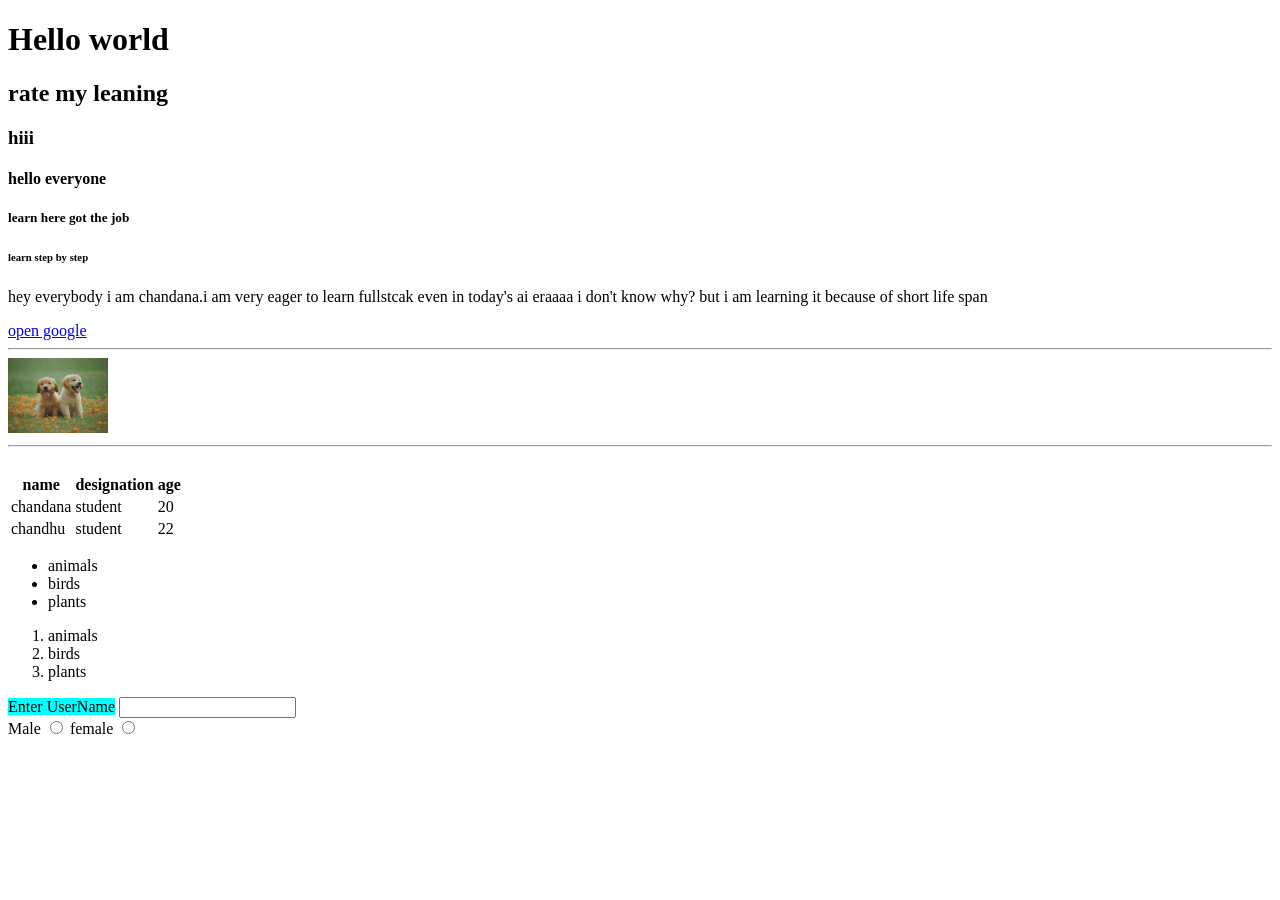
<file: day1/index.html>
<!DOCTYPE html>
<html lang="en">
<head>
    <meta charset="UTF-8">
    <meta name="viewport" content="width=device-width, initial-scale=1.0">
    <title>introduction</title>
    
</head>
<body>
    
   <h1>Hello world</h1>
   <h2>rate my leaning</h2>
   <h3>hiii</h3>
   <h4>hello everyone</h4>
   <h5>learn here got the job</h5>
   <h6>learn step by step</h6>
   <p>hey everybody i am chandana.i am very eager to learn fullstcak even in today's ai eraaaa i don't know why? but i am learning it because of short life span </p>
   <a target="_blank" href="https://www.google.com">open google</a><hr>
   <img src="web.jpg" alt="dog imagee" width="100px;
   height=100px;"><hr>
   <table>
    <thead>
    <tr>
        <th>name</th>
        <th>designation</th>
        <th>age</th>
    </tr>
    </thead>
    <tbody>
        <tr>
            <td>chandana</td>
            <td>student</td>
            <td>20</td>
        </tr>

        <br>
        <tr>
            <td>chandhu</td>
            <td>student</td>
            <td>22</td>
        </tr>
    </tbody>
    </table>
    <ul>
        <li>animals</li>
        <li>birds</li>
        <li>plants</li>
    </ul>
     <ol>
        <li>animals</li>
        <li>birds</li>
        <li>plants</li>
    </ol>
   <form action="post">
    <div>
        <label for="username" style="background-color: aqua;">Enter UserName</label>
        <input type="text" id="username" name="username">

    </div>
    <div>
        <label for="male">Male</label>
        <input type="radio" id="female" name="gender" value="Male">
         <label for="female">female</label>
        <input type="radio" id="female" name="gender" value="female">
        
    </div>
   </form>
</body>
</html>
</file>
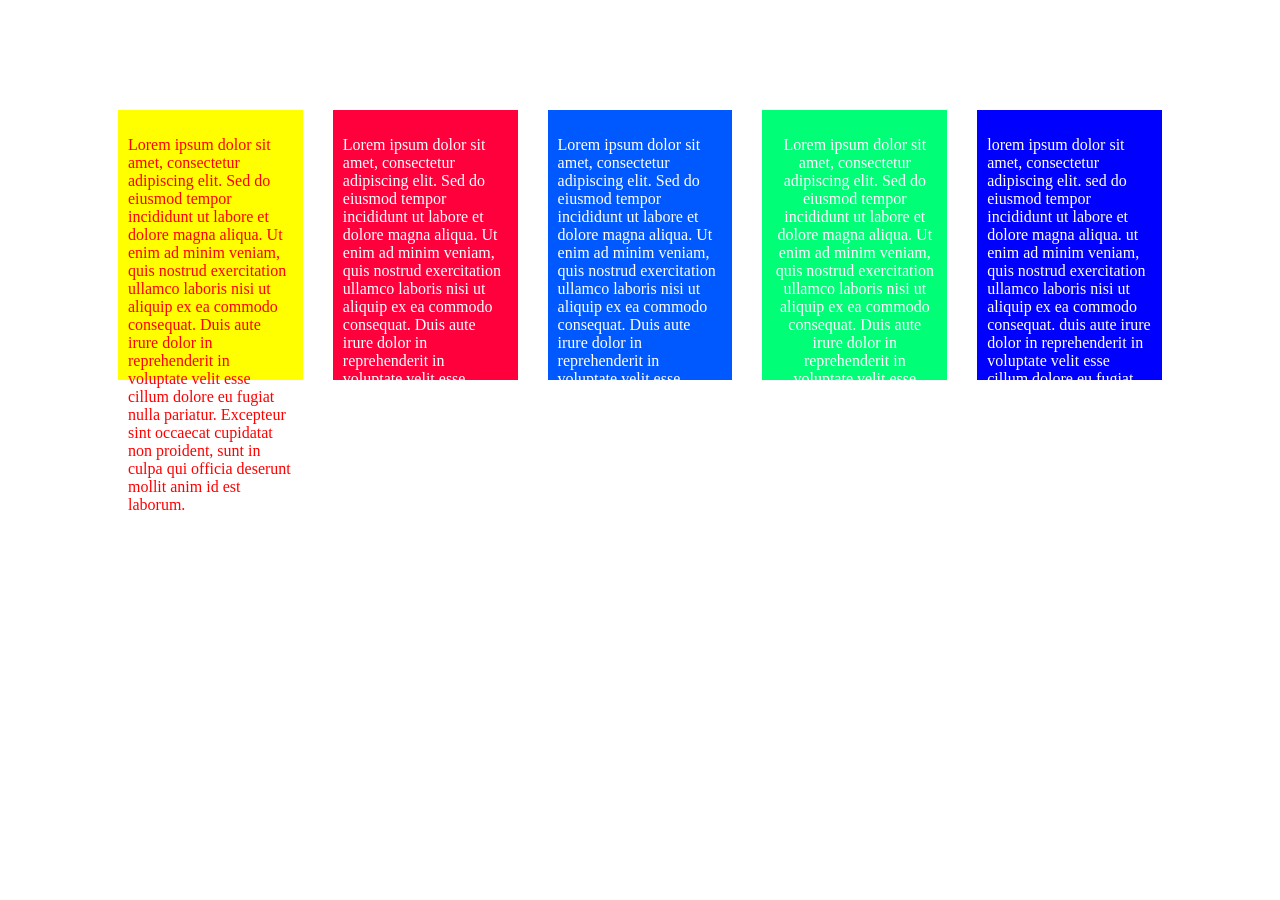
<file: day2/index.html>
<!DOCTYPE html>
<html lang="en">
<head>
    <meta charset="UTF-8">
    <meta name="viewport" content="width=device-width, initial-scale=1.0">
    <title>html and css application</title>
    <link rel="stylesheet"  href="styles.css">
</head>
<body>
    <div class="container">
    <div class="box1">
        <p>Lorem ipsum dolor sit amet, consectetur adipiscing elit. Sed do eiusmod tempor incididunt ut labore et dolore magna aliqua. Ut enim ad minim veniam, quis nostrud exercitation ullamco laboris nisi ut aliquip ex ea commodo consequat. Duis aute irure dolor in reprehenderit in voluptate velit esse cillum dolore eu fugiat nulla pariatur. Excepteur sint occaecat cupidatat non proident, sunt in culpa qui officia deserunt mollit anim id est laborum.
</p>

    </div>
    <div class="box2">
        <p>Lorem ipsum dolor sit amet, consectetur adipiscing elit. Sed do eiusmod tempor incididunt ut labore et dolore magna aliqua. Ut enim ad minim veniam, quis nostrud exercitation ullamco laboris nisi ut aliquip ex ea commodo consequat. Duis aute irure dolor in reprehenderit in voluptate velit esse cillum dolore eu fugiat nulla pariatur. Excepteur sint occaecat cupidatat non proident, sunt in culpa qui officia deserunt mollit anim id est laborum.
</p>
    </div>
     <div class="box3">
        <p>Lorem ipsum dolor sit amet, consectetur adipiscing elit. Sed do eiusmod tempor incididunt ut labore et dolore magna aliqua. Ut enim ad minim veniam, quis nostrud exercitation ullamco laboris nisi ut aliquip ex ea commodo consequat. Duis aute irure dolor in reprehenderit in voluptate velit esse cillum dolore eu fugiat nulla pariatur. Excepteur sint occaecat cupidatat non proident, sunt in culpa qui officia deserunt mollit anim id est laborum.
</p>
    </div>
     <div class="box4">
        <p>Lorem ipsum dolor sit amet, consectetur adipiscing elit. Sed do eiusmod tempor incididunt ut labore et dolore magna aliqua. Ut enim ad minim veniam, quis nostrud exercitation ullamco laboris nisi ut aliquip ex ea commodo consequat. Duis aute irure dolor in reprehenderit in voluptate velit esse cillum dolore eu fugiat nulla pariatur. Excepteur sint occaecat cupidatat non proident, sunt in culpa qui officia deserunt mollit anim id est laborum.
</p>
    </div>
     <div class="box5">
        <p>Lorem ipsum dolor sit amet, consectetur adipiscing elit. Sed do eiusmod tempor incididunt ut labore et dolore magna aliqua. Ut enim ad minim veniam, quis nostrud exercitation ullamco laboris nisi ut aliquip ex ea commodo consequat. Duis aute irure dolor in reprehenderit in voluptate velit esse cillum dolore eu fugiat nulla pariatur. Excepteur sint occaecat cupidatat non proident, sunt in culpa qui officia deserunt mollit anim id est laborum.
</p>
    </div>
    </div>
</body>
</html>
</file>
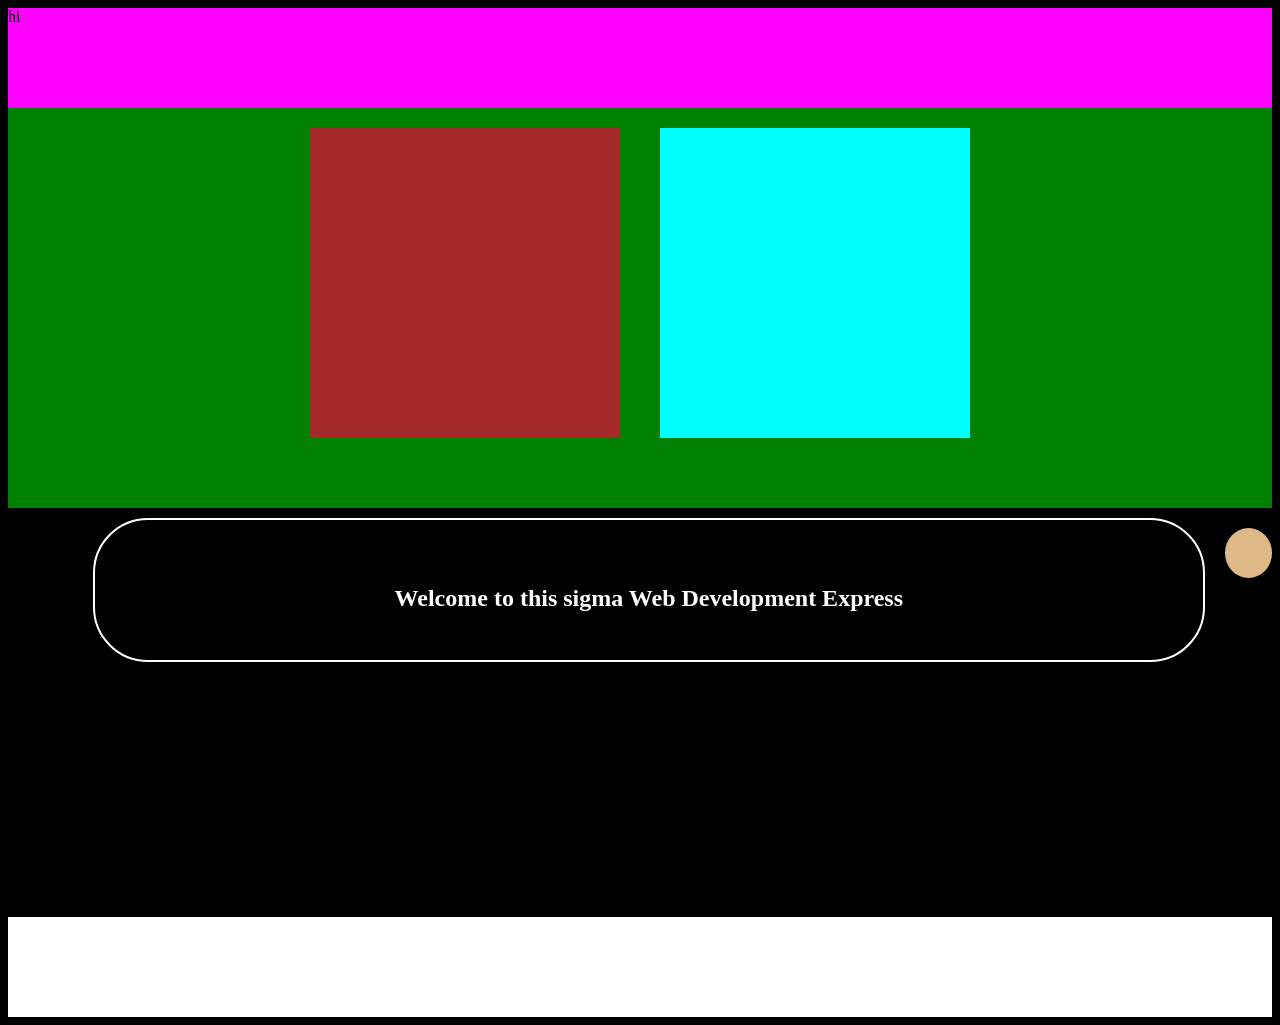
<file: day3/index.html>
<!DOCTYPE html>
<html lang="en">
<head>
    <meta charset="UTF-8">
    <meta name="viewport" content="width=device-width, initial-scale=1.0">
    <title>Document</title>
    <link rel="stylesheet" href="styles.css">
</head>
<body>
    <header>
        <nav class="navbar">hi</nav>
   </header>
   <main>
        <div class="card">
           <div class="box1"></div>
            <div class="box2"></div>
        </div>
        <div class="card1">
        <div class="box3"> 
            <h2>Welcome to this sigma Web Development Express</h2>
        </div>
        <div class="box5">
            
        </div>
       </div>
</main>
    
   <footer>
        <div class="box4">

        </div>
   </footer>
</body>
</html>
</file>
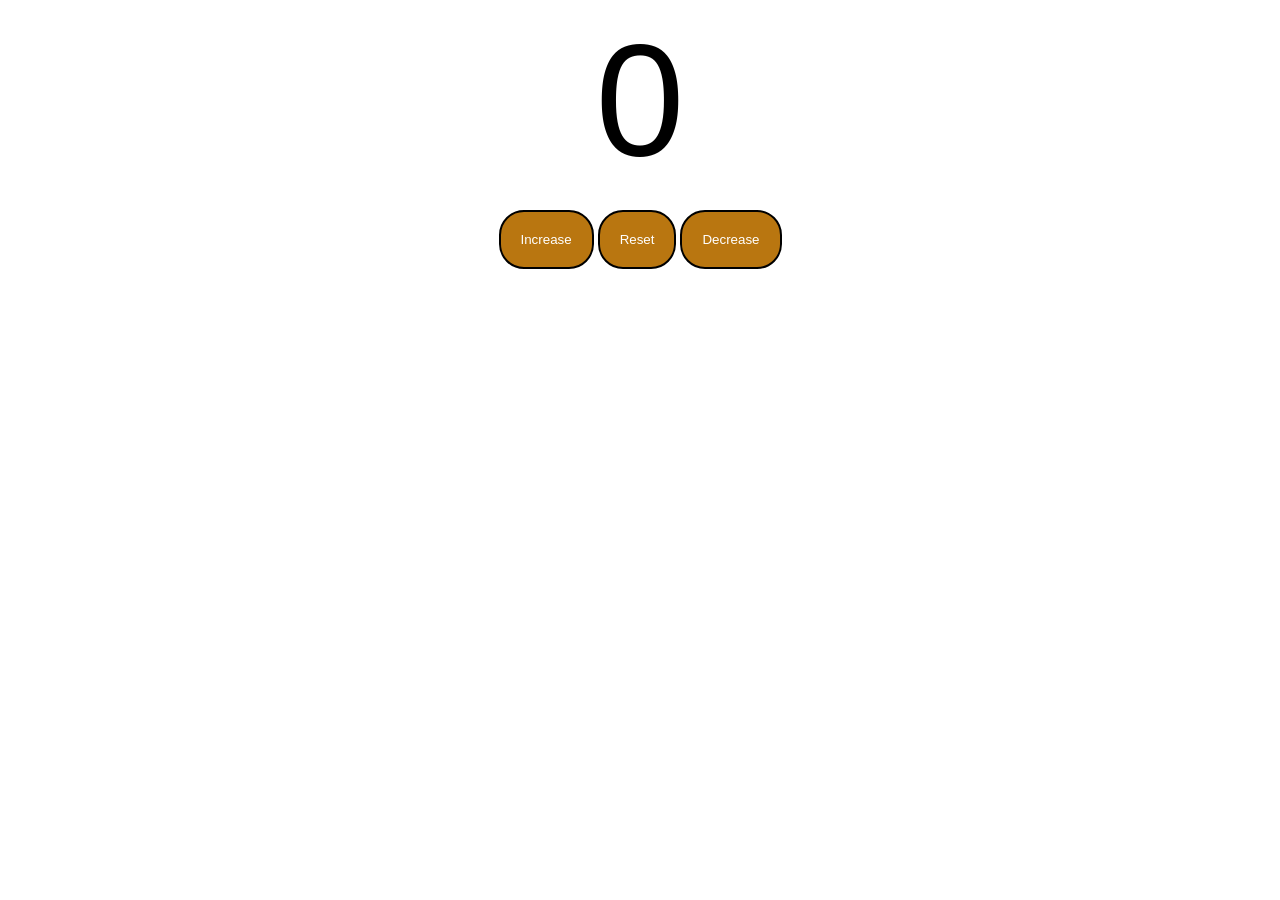
<file: day5/index.html>
<!DOCTYPE html>
<html lang="en">
<head>
    <meta charset="UTF-8">
    <meta name="viewport" content="width=device-width, initial-scale=1.0">
    <title>javascript</title>
    <link rel="Stylesheet" href="styles.css">
</head>
<body>
    
    <label id="counterval">0</label><br>
    <div id="container">
    <button id="mybtn1" class="buttons"> Increase</button>
    <button id="mybtn2" class="buttons">Reset</button>
    <button id="mybtn3" class="buttons">Decrease</button>
    </div>
    <script src="index.js"></script>
</body>
</html>
</file>
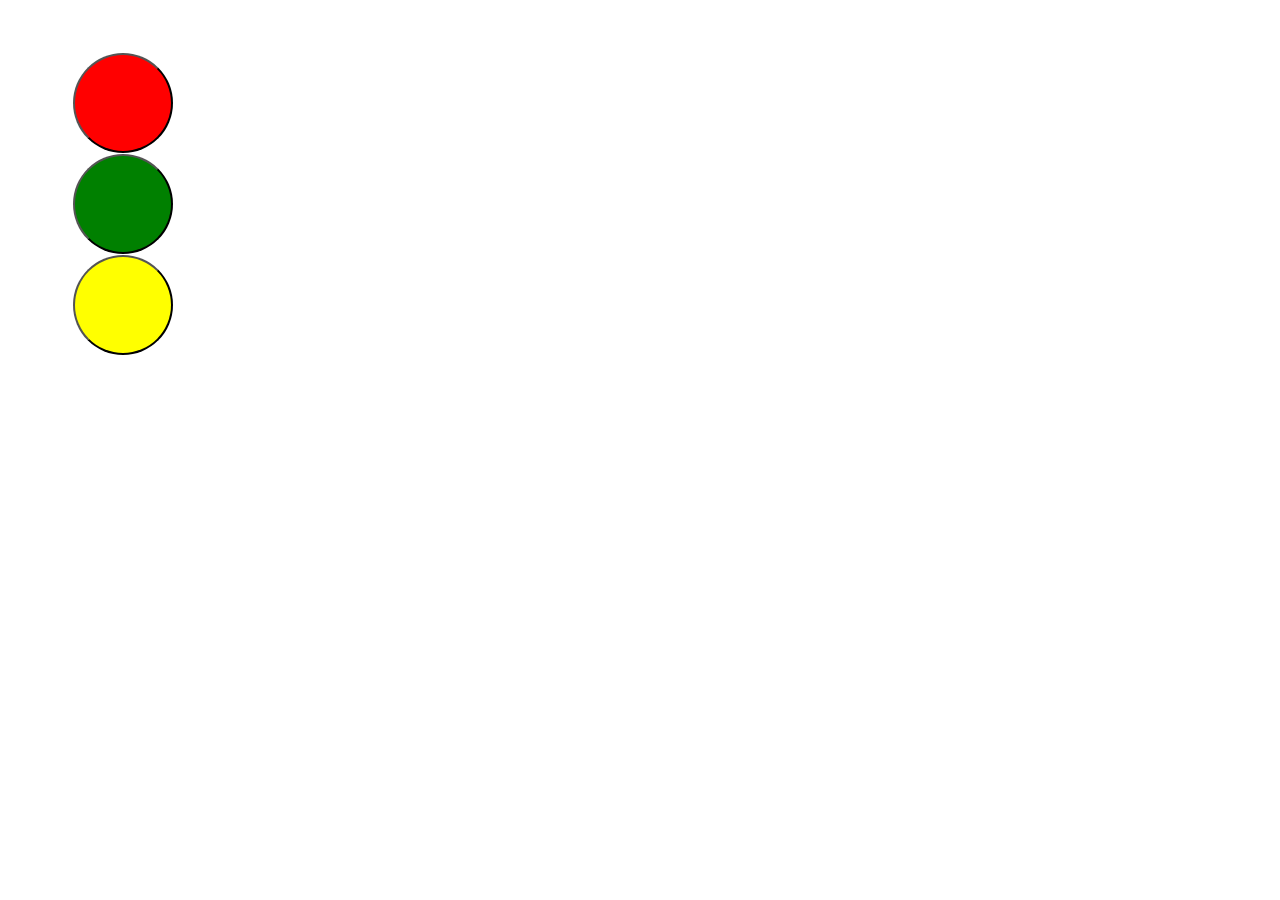
<file: day6/index.html>
<!DOCTYPE html>
<html lang="en">
<head>
    <meta charset="UTF-8">
    <meta name="viewport" content="width=device-width, initial-scale=1.0">
    <title>Document</title>
    <link rel="Stylesheet" href="styles.css">
</head>
<body>
    <div id="container">
    <button id="button1"></button><br>
    <button id="button2"></button><br>
    <button id="button3"></button><br>
    
    </div>
    <script src="index.js"></script>
</body>
</html>
</file>
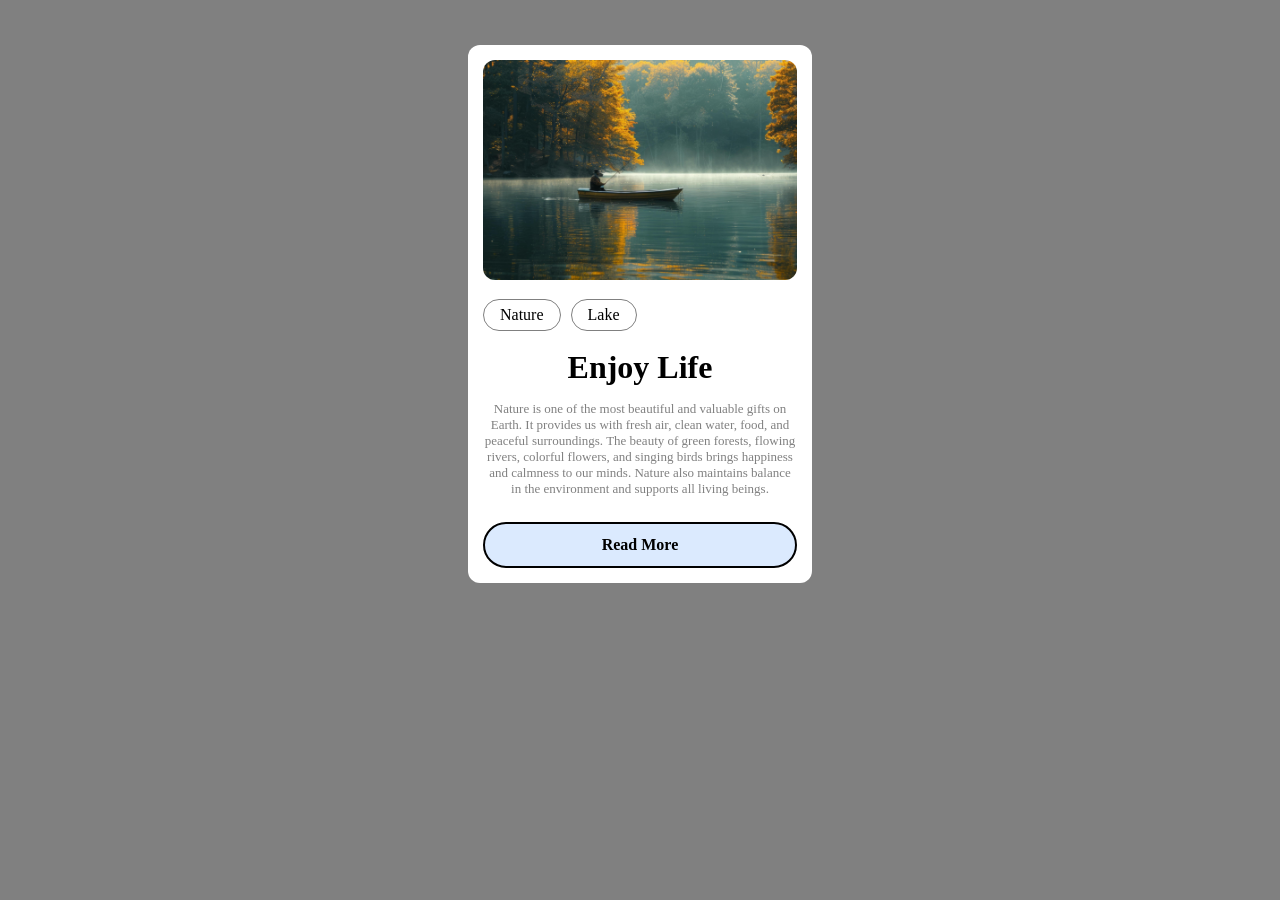
<file: project2/index.html>
<!DOCTYPE html>
<html lang="en">
<head>
    <meta charset="UTF-8">
    <meta name="viewport" content="width=device-width, initial-scale=1.0">
    <title>Document</title>
    <link rel="stylesheet" href="styles.css">
</head>
<body>
    <div class="box">
        <div class="image">
            <img src="nature.jpeg" height="200px" width="100px">
             </div>
            
           <div class="concen">
            <span>Nature</span>
            <span>Lake</span></div>
            <div class="content">
            <h2>Enjoy Life</h2>
             <p>Nature is one of the most beautiful and valuable gifts on Earth. It provides us with fresh air, clean water, food, and peaceful surroundings. The beauty of green forests, flowing rivers, colorful flowers, and singing birds brings happiness and calmness to our minds. Nature also maintains balance in the environment and supports all living beings. </p>
             </div>
             
             <div class="box4"><p>Read More</p></div>
        
        
    </div>
</body>
</html>
</file>
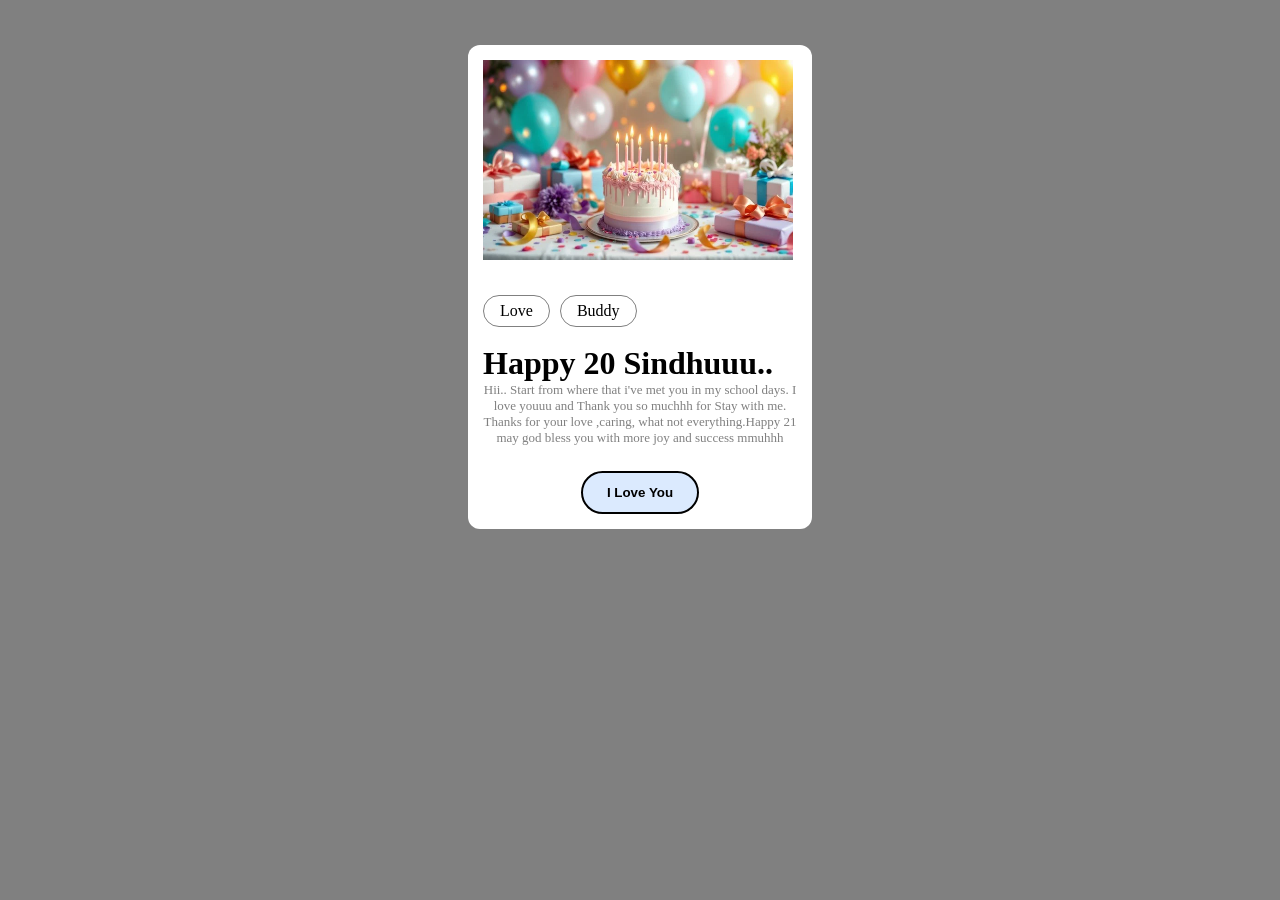
<file: day2/project3/index.html>
<!DOCTYPE html>
<html lang="en">
<head>
    <meta charset="UTF-8">
    <meta name="viewport" content="width=device-width, initial-scale=1.0">
    <title>Birthday card </title>
    <link rel="stylesheet" href="styles.css">
</head>
<body>
    <div class="card">
        <div class="image">
            <img src="cake.png" height="200px" width="310px">
        </div>
        <div class="wishh">
            <span>Love</span>
            <span>Buddy</span>
        </div>
        <div class="box1">
            <h1>Happy 20 Sindhuuu..</h1>
            <p>Hii.. Start from where that i've met you in my school days. I love youuu and Thank you so muchhh for Stay with me. Thanks for your love ,caring, what not everything.Happy 21 may god bless you with more joy and success mmuhhh</p>
        </div>
        <div class="box2"><BUTTON >I Love You</BUTTON></div>
    </div>
    
</body>
</html>
</file>
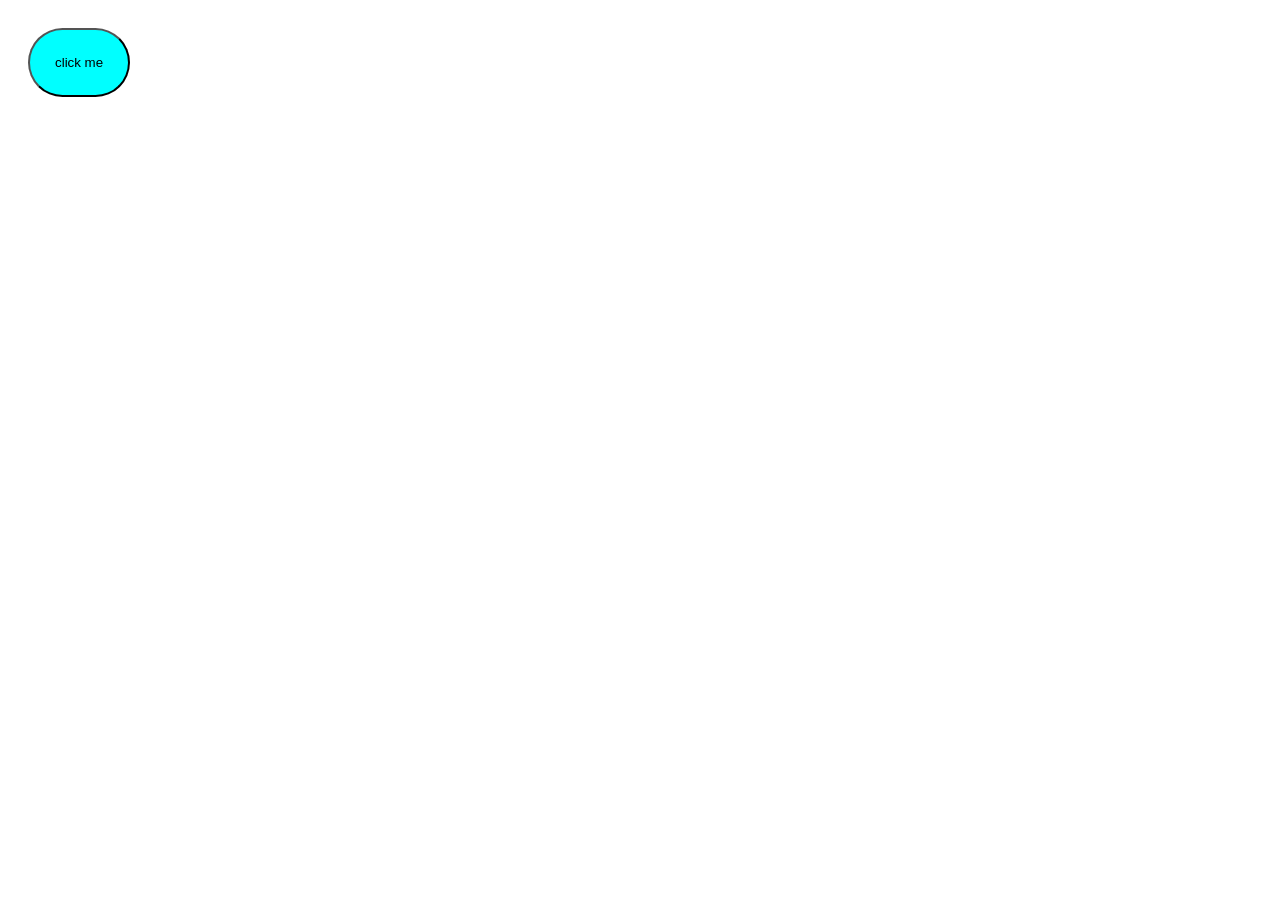
<file: day5/random/index.html>
<!DOCTYPE html>
<html lang="en">
<head>
    <meta charset="UTF-8">
    <meta name="viewport" content="width=device-width, initial-scale=1.0">
    <title>Document</title>
    <link rel="Stylesheet" href="styles.css">
</head>
<body>
    <button id="mybtn">click me </button>
    <label id="mylabel"></label>
    <script src="index.js"></script>
</body>
</html>
</file>
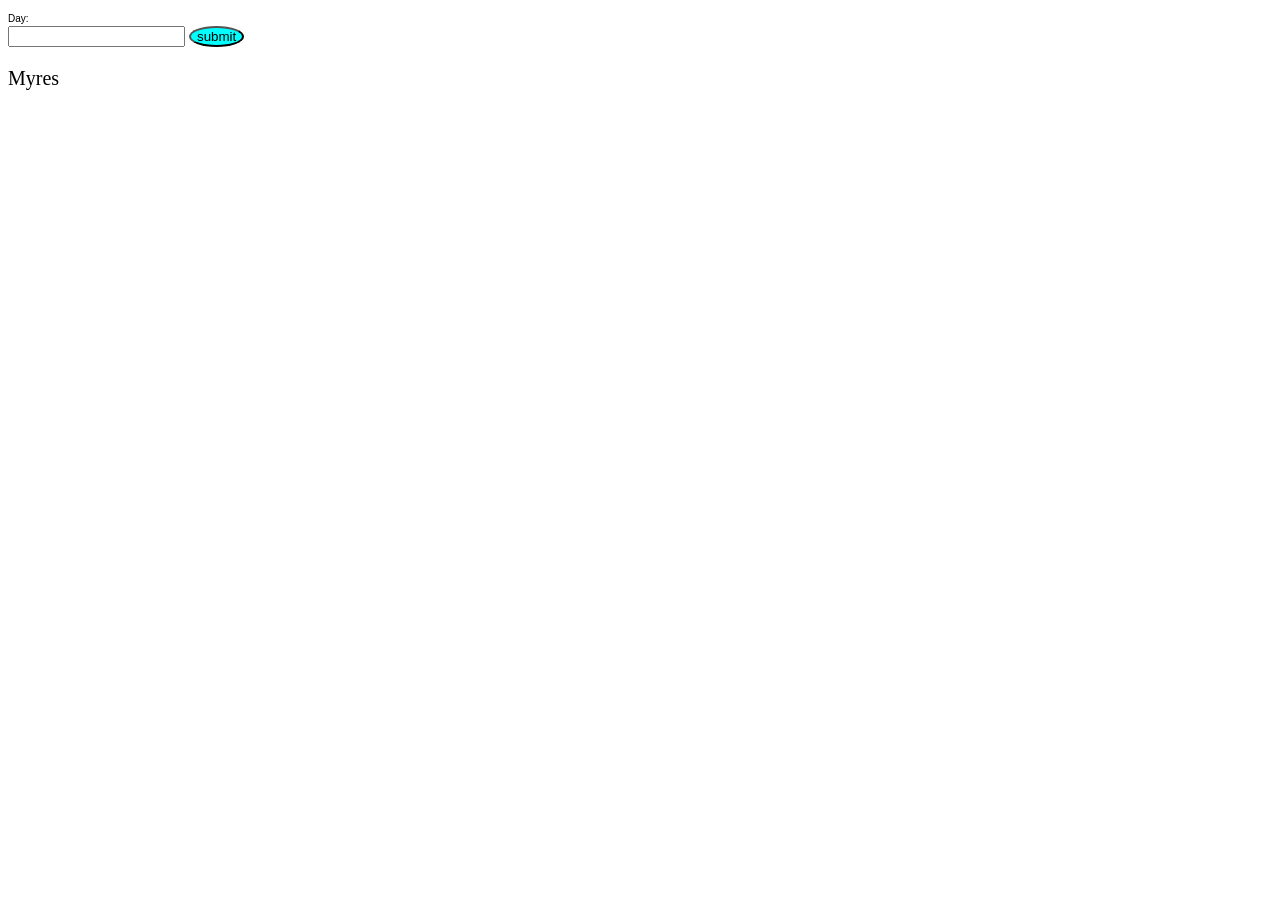
<file: day6/switch/index.html>
<!DOCTYPE html>
<html lang="en">
<head>
    <meta charset="UTF-8">
    <meta name="viewport" content="width=device-width, initial-scale=1.0">
    <title>switch case learning and implementation </title>
    <link rel="Stylesheet" href="styles.css">
</head>
<body>
    <label id="day">Day:</label><br>
    <input type="text" id="mybox">
    <button id="mybtn" class="btnn">submit</button>
    <p id="myres">Myres</p>
    <script src="index.js"></script>
</body>
</html>
</file>
<file: day2/styles.css>
.box1{
    background-color: yellow;
    color:red;
    height:250px;
    width:250px;
    margin:10px;
    padding:10px;
}
.box2{
    background-color: #ff003c;
    color: white;
     height:250px;
    width:250px;
    margin:10px;
    padding:10px;
}
.box3 {
    background-color: rgb(0, 89, 255);
    color: white;
     height:250px;
    width:250px;
    margin:10px;
    padding:10px;
}
.box4{
    background-color: rgb(0, 255, 119);
    color: white;
     height:250px;
    width:250px;
    margin:10px;
    padding:10px;
    text-align: center;
}

.box5{
    background-color: blue;
    color: white;
     height:250px;
    width:250px;
    margin:10px;
    padding:10px;
    text-transform:lowercase;
    text-shadow: none;
}
.container{
    display: flex;
    gap:10px;
    padding:45px;
    margin:55px;
}
</file>
<file: day3/styles.css>
body{
   background-color: black;
}
.navbar{
    background-color: fuchsia;
    height:100px;
}
.card{
    background-color: green;
    height:400px;
    display: flex;
    justify-content: center;
}
.box1{
    height:200px;
    width:200px;
    background-color: brown;
    justify-content: center;
    padding: 55px;
    margin:20px;


}
.box2{
     height:200px;
    width:200px;
    background-color: aqua;
    justify-content: center;
    padding: 55px;
    margin:20px;


}

.box3{
    height:50px;
    width:85%;
    border-radius: 55px;
    border:2px solid white;
    margin-top: 10px;
    margin-left: 85px;
    padding:45px;
    justify-content: center;
    text-align: center;
    color:white;
}
.box4{
    background-color: white;
    height:100px;
    margin-top: 255px;

}
.box5{
    border-radius: 100%;
    background-color: burlywood;
    height:50px;
    width:50px;
    margin-top: 20px;
    margin-left: 20px;

}
.card1{
    display: flex;
}
</file>
<file: day5/styles.css>
#counterval{
    font-family: Arial, Helvetica, sans-serif;
    font-size: 10em;
   display: block;
   text-align: center;
  

}
#container{
    text-align: center;
}
.buttons{
    padding:20px;
    font-family: sans-serif;
    text-align: center;
    background-color: rgb(185, 118, 16);
    border-radius: 25px;
    color: white;
    border:2px,solid,black;
    transition:background-color 0.25s;
    cursor: pointer;
}
.buttons:hover{
    background-color: aqua;
}
</file>
<file: day6/styles.css>
body{
    align-items: center;

}
#container{
    align-items: center;
    padding:45px;
}
#button1{
    background-color: red;
    border-radius: 50%;
    border:2px  bold  black;
    height:100px;
    width:100px;
    margin-left: 20px;
}
#button2{
    background-color: green;
    border-radius: 50%;
    border:2px  bold  black;
    height:100px;
    width:100px;
    margin-left: 20px;
}
#button3{
    background-color: yellow;
    border-radius: 50%;
    border:2px  bold  black;
    height:100px;
    width:100px;
    margin-left: 20px;
}
</file>
<file: project2/styles.css>
body{
    background-color: gray;
    padding:45px;
    display:flex;
    justify-content: center;
}
*{
    margin: 0;
    padding:0;
    box-sizing:border-box;
}
.box{
    padding:15px;
    background-color: white;
    width:344px;
    
    border-radius: 12px;

}
.image img{
    border-radius: 12px;
     width:100%;
     height:220px;
     object-fit: cover;
}
.content{
    margin-top: 18px;
}
.content p{
    font-size: 13px;
    color: gray;
    text-align: center;
}

.content h2{
    font-size: 32px;
    margin-bottom: 15px;
    text-align: center;
}
.concen{
    display: flex;
    gap: 10px;
    margin-top: 15px;
}

.concen span{
    padding: 6px 16px;
    border: 1px solid gray;
    border-radius: 20px;
}
.box4{
    margin-top: 25px;
    text-align: center;
}
.box4 p{
    border-radius: 25px;
    border:2px solid black;
    padding:12px 24px;
    background-color: #dbeafe;
    font-weight: bold;


}
</file>
<file: day2/project3/styles.css>
body{
    background-color: gray;
    padding:45px;
    display:flex;
    justify-content: center;
}
*{
    margin: 0;
    padding:0;
    box-sizing:border-box;
}
.card{
    padding:15px;
    background-color: white;
    width:344px;
    
    border-radius: 12px;

}
.image {
    border-radius: 12px;
     width:100%;
     height:220px;
     object-fit: cover;
     
}
.box1{
    margin-top: 18px;
}
.box1 p{
    font-size: 13px;
    color: gray;
    text-align: center;
}

.box1 h2{
    font-size: 32px;
    margin-bottom: 15px;
    text-align: center;
}
.wishh{
    display: flex;
    gap: 10px;
    margin-top: 15px;
}

.wishh span{
    padding: 6px 16px;
    border: 1px solid gray;
    border-radius: 20px;
}
.box2{
    margin-top: 25px;
    text-align: center;
}
.box2 button{
    border-radius: 25px;
    border:2px solid black;
    padding:12px 24px;
    background-color: #dbeafe;
    font-weight: bold;


}
</file>
<file: day5/random/styles.css>
body{
    font-family: 'Courier New', Courier, monospace;
    font-size: 2em;
    padding:20px;
}
#mybtn{
    border-radius: 40px;
    padding:25px;
    background-color: cyan;
}
#mybtn:hover{
    background-color: rgb(137, 18, 193);
}
</file>
<file: day6/switch/styles.css>
#day{
    font-family: 'Lucida Sans', 'Lucida Sans Regular', 'Lucida Grande', 'Lucida Sans Unicode', Geneva, Verdana, sans-serif;
    font-size: 10px;
}
#mybtn{
    border-radius: 50%;
    background-color: aqua;
    transition:background-color 0.25s;
}
.btnn:hover{
    background-color: #0fd86d;

}
#myres{
    font-size: 20px;
}
</file>
